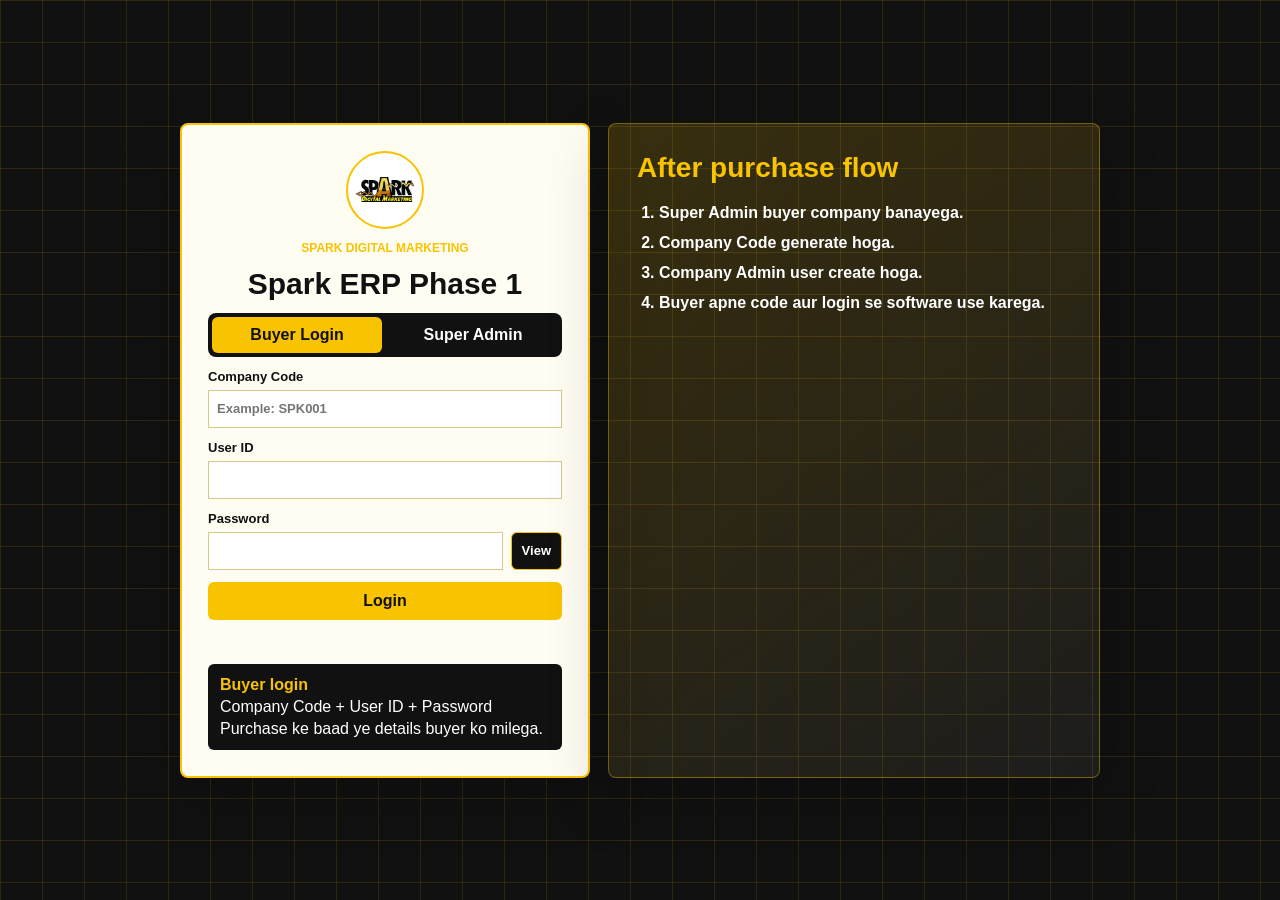
<file: index.html>
<!doctype html>
<html lang="en">
  <head>
    <meta charset="utf-8">
    <meta name="viewport" content="width=device-width, initial-scale=1, viewport-fit=cover">
    <meta name="theme-color" content="#111111">
    <title>Spark ERP Phase 1</title>
    <link rel="manifest" href="manifest.json">
    <link rel="stylesheet" href="styles.css?v=33">
  </head>
  <body class="is-locked">
    <section id="loginScreen" class="login-screen">
      <div class="login-wrap">
        <form id="loginForm" class="login-card">
          <img src="assets/spark-logo.avif" alt="Spark Digital Marketing logo">
          <p class="eyebrow">Spark Digital Marketing</p>
          <h1>Spark ERP Phase 1</h1>
          <div class="login-tabs" role="group" aria-label="Login type">
            <button class="active" data-login-mode="buyer" type="button">Buyer Login</button>
            <button data-login-mode="super" type="button">Super Admin</button>
          </div>
          <input name="loginMode" type="hidden" value="buyer">
          <label id="companyCodeField">Company Code<input name="companyCode" autocomplete="organization" placeholder="Example: SPK001"></label>
          <label>User ID<input name="userId" autocomplete="username" required></label>
          <label>Password<span class="password-line"><input id="loginPassword" name="password" type="password" autocomplete="current-password" required><button class="ghost mini-btn" data-toggle-password="#loginPassword" type="button">View</button></span></label>
          <button type="submit">Login</button>
          <p id="loginMessage" class="message" role="status"></p>
          <div class="credential-box">
            <strong id="loginHintTitle">Buyer login</strong>
            <span id="loginHintLine1">Company Code + User ID + Password</span>
            <span id="loginHintLine2">Purchase ke baad ye details buyer ko milega.</span>
          </div>
        </form>
        <aside class="login-help">
          <h2>After purchase flow</h2>
          <ol>
            <li>Super Admin buyer company banayega.</li>
            <li>Company Code generate hoga.</li>
            <li>Company Admin user create hoga.</li>
            <li>Buyer apne code aur login se software use karega.</li>
          </ol>
        </aside>
      </div>
    </section>

    <header class="app-header">
      <div class="brand">
        <img src="assets/spark-logo.avif" alt="">
        <div>
          <p>Mini Tally / Basic ERP</p>
          <h1>Spark ERP Phase 1</h1>
        </div>
      </div>
      <div class="header-meta">
        <span id="activeCompanyName">No Company</span>
        <span id="activeRole">Role</span>
        <button id="logoutBtn" class="ghost" type="button">Logout</button>
      </div>
    </header>

    <nav class="side-nav" aria-label="ERP modules">
      <button class="nav-btn active" data-tab="dashboard" type="button">Gateway</button>
      <button class="nav-btn" data-tab="companies" type="button">Company Create</button>
      <button class="nav-btn" data-tab="users" type="button">Users & Roles</button>
      <button class="nav-btn" data-tab="ledgers" type="button">Ledger</button>
      <button class="nav-btn" data-tab="costCategories" type="button">Cost Category</button>
      <button class="nav-btn" data-tab="vouchers" type="button">Voucher Entry</button>
      <button class="nav-btn" data-tab="salesPurchase" type="button">Sales / Purchase</button>
      <button class="nav-btn" data-tab="inventory" type="button">Inventory</button>
      <button class="nav-btn" data-tab="reports" type="button">Reports</button>
      <button class="nav-btn" data-tab="gst" type="button">GST</button>
      <button class="nav-btn" data-tab="backup" type="button">Backup</button>
    </nav>

    <main>
      <section id="dashboard" class="panel active">
        <div class="gateway">
          <section class="gateway-menu surface">
            <h2>Gateway of ERP</h2>
            <div class="gateway-group">
              <h3>Masters</h3>
              <button data-jump="companies" type="button">Company Create / Select</button>
              <button data-jump="users" type="button">User ID, Password, Roles</button>
              <button data-jump="ledgers" type="button">Customer / Supplier Ledger</button>
              <button data-jump="costCategories" type="button">Cost Category</button>
            </div>
            <div class="gateway-group">
              <h3>Transactions</h3>
              <button data-jump="vouchers" type="button">Payment / Receipt / Contra / Journal</button>
              <button data-jump="salesPurchase" type="button">Sales / Purchase GST Invoice</button>
              <button data-jump="inventory" type="button">Stock In / Out</button>
            </div>
            <div class="gateway-group">
              <h3>Reports</h3>
              <button data-jump="reports" type="button">Ledger / Trial Balance / P&L</button>
              <button data-jump="gst" type="button">GST Summary</button>
              <button data-jump="backup" type="button">Auto Backup</button>
            </div>
          </section>
          <section class="surface">
            <h2>Company Status</h2>
            <dl class="facts">
              <div><dt>Company</dt><dd id="dashCompany">-</dd></div>
              <div><dt>Code</dt><dd id="dashCompanyCode">-</dd></div>
              <div><dt>FY</dt><dd id="dashFy">-</dd></div>
              <div><dt>User</dt><dd id="dashUser">-</dd></div>
              <div><dt>Storage</dt><dd id="dashStorage">Checking...</dd></div>
              <div><dt>Auto Backup</dt><dd id="dashBackup">-</dd></div>
            </dl>
            <div id="sellerSetup" class="setup-flow">
              <h3>Seller Purchase Setup</h3>
              <button data-jump="companies" type="button"><span>1</span>Create buyer company</button>
              <button data-jump="users" type="button"><span>2</span>Create company admin/users</button>
              <button data-jump="ledgers" type="button"><span>3</span>Add customers/suppliers</button>
              <button data-jump="backup" type="button"><span>4</span>Export backup</button>
            </div>
            <div id="buyerWelcome" class="buyer-welcome">
              <h3>Buyer Workspace</h3>
              <p>Yahan se aap apni company ke ledger, voucher, invoice, inventory aur reports manage kar sakte hain.</p>
            </div>
          </section>
        </div>
        <div class="stats-grid">
          <article><span>Users</span><strong id="statUsers">0</strong></article>
          <article><span>Ledgers</span><strong id="statLedgers">0</strong></article>
          <article><span>Cost Categories</span><strong id="statCostCategories">0</strong></article>
          <article><span>Cost Centres</span><strong id="statCostCentres">0</strong></article>
          <article><span>Vouchers</span><strong id="statVouchers">0</strong></article>
          <article><span>Invoices</span><strong id="statInvoices">0</strong></article>
          <article><span>Stock Items</span><strong id="statStock">0</strong></article>
        </div>
      </section>

      <section id="companies" class="panel">
        <div class="two-col">
          <form id="companyForm" class="surface form-grid">
            <h2>Create Company</h2>
            <input name="id" type="hidden">
            <label>Company Name<input name="name" required></label>
            <label>Company Code<input name="code" placeholder="Auto, e.g. SPK001"></label>
            <label>Owner<input name="owner"></label>
            <label>GSTIN<input name="gstin"></label>
            <label>Mobile<input name="mobile"></label>
            <label>Email<input name="email" type="email"></label>
            <label>Financial Year From<input name="fyFrom" type="date"></label>
            <label>Financial Year To<input name="fyTo" type="date"></label>
            <label>Address<textarea name="address" rows="3"></textarea></label>
            <div class="actions"><button type="submit">Save Company</button><button class="ghost" id="newCompanyBtn" type="button">New</button></div>
          </form>
          <section class="surface">
            <h2>Company List</h2>
            <div id="companyList" class="table-wrap"></div>
          </section>
        </div>
      </section>

      <section id="users" class="panel">
        <div class="two-col">
          <form id="userForm" class="surface form-grid">
            <h2>Company User Login & Roles</h2>
            <input name="id" type="hidden">
            <label>User ID<input name="userId" required></label>
            <label>Password<span class="password-line"><input id="userPassword" name="password" type="password" required><button class="ghost mini-btn" data-toggle-password="#userPassword" type="button">View</button></span></label>
            <label>Role<select name="role"><option>Company Admin</option><option>Accountant</option><option>Viewer</option><option>Super Admin</option></select></label>
            <label>User Company<select name="companyId"></select></label>
            <p class="form-note">Super Admin sabhi company dekh sakta hai. Company Admin aur staff sirf apni company ka data use karenge.</p>
            <div class="actions"><button type="submit">Save User</button><button class="ghost" id="newUserBtn" type="button">New User</button></div>
          </form>
          <section class="surface">
            <h2>Company Wise Users</h2>
            <button class="ghost" data-toggle-user-passwords type="button">Show / Hide Passwords</button>
            <div class="role-cards">
              <article><strong>Super Admin</strong><span>All companies access</span></article>
              <article><strong>Company Admin</strong><span>Own company setup and users</span></article>
              <article><strong>Accountant</strong><span>Entries and reports</span></article>
              <article><strong>Viewer</strong><span>Reports only</span></article>
            </div>
            <div id="userList" class="table-wrap"></div>
          </section>
        </div>
      </section>

      <section id="ledgers" class="panel">
        <div class="two-col">
          <form id="ledgerForm" class="surface form-grid">
            <h2>Customer / Supplier Ledger</h2>
            <input name="id" type="hidden">
            <label>Ledger Name<input name="name" required></label>
            <label>Group<select name="group"><option>Customer</option><option>Supplier</option><option>Cash</option><option>Bank</option><option>Expense</option><option>Income</option><option>Duties & Taxes</option></select></label>
            <label>Opening Balance<input name="opening" type="number" step="0.01" value="0"></label>
            <label>Type<select name="balanceType"><option>Dr</option><option>Cr</option></select></label>
            <label>GSTIN<input name="gstin"></label>
            <label>Mobile<input name="mobile"></label>
            <label>Address<textarea name="address" rows="2"></textarea></label>
            <div class="actions"><button type="submit">Save Ledger</button><button class="ghost" id="newLedgerBtn" type="button">New</button></div>
          </form>
          <section class="surface">
            <h2>Ledger List</h2>
            <div id="ledgerList" class="table-wrap"></div>
          </section>
        </div>
      </section>

      <section id="costCategories" class="panel">
        <div class="two-col">
          <form id="costCategoryForm" class="surface form-grid">
            <h2>Cost Category</h2>
            <input name="id" type="hidden">
            <label>Category Name<input name="name" required></label>
            <label>Type<select name="type"><option>Primary</option><option>Project</option><option>Department</option><option>Branch</option><option>Campaign</option></select></label>
            <label>Status<select name="status"><option>Active</option><option>Inactive</option></select></label>
            <label>Notes<textarea name="notes" rows="2"></textarea></label>
            <div class="actions"><button type="submit">Save Cost Category</button><button class="ghost" id="newCostCategoryBtn" type="button">New</button></div>
          </form>
          <section class="surface">
            <h2>Cost Category List</h2>
            <div class="import-card">
              <strong>Upload Excel / CSV List</strong>
              <span>Columns: Category Name, Type, Status, Notes</span>
              <input id="costCategoryImportFile" type="file" accept=".xlsx,.xls,.csv">
              <div class="actions">
                <button id="importCostCategoryBtn" type="button">Upload List</button>
                <button id="downloadCostCategorySampleBtn" class="ghost" type="button">Sample CSV</button>
              </div>
            </div>
            <div id="costCategoryList" class="table-wrap"></div>
          </section>
        </div>
        <div class="two-col">
          <form id="costCentreForm" class="surface form-grid">
            <h2>Cost Centre</h2>
            <input name="id" type="hidden">
            <label>Cost Category<select name="costCategoryId"></select></label>
            <label>Centre Name<input name="name" required></label>
            <label>Status<select name="status"><option>Active</option><option>Inactive</option></select></label>
            <label>Notes<textarea name="notes" rows="2"></textarea></label>
            <div class="actions"><button type="submit">Save Cost Centre</button><button class="ghost" id="newCostCentreBtn" type="button">New</button></div>
          </form>
          <section class="surface">
            <h2>Cost Centre List</h2>
            <div id="costCentreList" class="table-wrap"></div>
          </section>
        </div>
      </section>

      <section id="vouchers" class="panel">
        <form id="voucherForm" class="surface form-grid">
          <h2>Voucher Entry</h2>
          <label>Voucher Type<select name="type"><option>Payment</option><option>Receipt</option><option>Contra</option><option>Journal</option></select></label>
          <label>Date<input name="date" type="date" required></label>
          <label>Cost Category<select name="costCategoryId"></select></label>
          <label>Cost Centre<select name="costCentreId"></select></label>
          <label>Debit Ledger<select name="debitLedger" required></select></label>
          <label>Credit Ledger<select name="creditLedger" required></select></label>
          <label>Amount<input name="amount" type="number" step="0.01" required></label>
          <label>Narration<textarea name="narration" rows="2"></textarea></label>
          <div class="actions"><button type="submit">Save Voucher</button></div>
        </form>
        <section class="surface"><h2>Voucher Register</h2><div id="voucherList" class="table-wrap"></div></section>
      </section>

      <section id="salesPurchase" class="panel">
        <form id="invoiceForm" class="surface">
          <div class="form-grid">
            <h2>Sales / Purchase GST Invoice</h2>
            <label>Type<select name="type"><option>Sales</option><option>Purchase</option></select></label>
            <label>Invoice No.<input name="invoiceNo" readonly></label>
            <label>Date<input name="date" type="date" required></label>
            <label>Party Ledger<select name="partyLedger" required></select></label>
            <label>Cost Category<select name="costCategoryId"></select></label>
            <label>Cost Centre<select name="costCentreId"></select></label>
          </div>
          <div class="table-wrap">
            <table class="entry-table">
              <thead><tr><th>Item</th><th>HSN</th><th>Qty</th><th>Rate</th><th>GST %</th><th>Amount</th><th></th></tr></thead>
              <tbody id="invoiceItems"></tbody>
            </table>
          </div>
          <div class="actions">
            <button class="ghost" id="addInvoiceItemBtn" type="button">Add Item</button>
            <strong id="invoiceTotal">Total: 0.00</strong>
            <button type="submit">Save GST Invoice</button>
          </div>
        </form>
        <section class="surface"><h2>Sales / Purchase Register</h2><div id="invoiceList" class="table-wrap"></div></section>
      </section>

      <section id="inventory" class="panel">
        <form id="stockForm" class="surface form-grid">
          <h2>Inventory Stock In / Out</h2>
          <label>Date<input name="date" type="date" required></label>
          <label>Item Name<input name="item" required></label>
          <label>Type<select name="type"><option>Stock In</option><option>Stock Out</option></select></label>
          <label>Cost Category<select name="costCategoryId"></select></label>
          <label>Cost Centre<select name="costCentreId"></select></label>
          <label>Qty<input name="qty" type="number" step="0.01" required></label>
          <label>Rate<input name="rate" type="number" step="0.01"></label>
          <label>Notes<textarea name="notes" rows="2"></textarea></label>
          <div class="actions"><button type="submit">Save Stock Entry</button></div>
        </form>
        <section class="surface"><h2>Stock Summary</h2><div id="stockSummary" class="table-wrap"></div></section>
        <section class="surface"><h2>Stock Register</h2><div id="stockList" class="table-wrap"></div></section>
      </section>

      <section id="reports" class="panel">
        <div class="surface">
          <div class="section-head"><h2>Reports</h2><button id="refreshReportsBtn" type="button">Refresh</button></div>
          <h3>Trial Balance</h3><div id="trialBalance" class="table-wrap"></div>
          <h3>Profit & Loss</h3><div id="profitLoss" class="report-box"></div>
          <h3>Ledger Report</h3><div id="ledgerReport" class="table-wrap"></div>
          <h3>Cost Centre Summary</h3><div id="costCentreReport" class="table-wrap"></div>
        </div>
      </section>

      <section id="gst" class="panel">
        <section class="surface">
          <h2>GST Summary</h2>
          <div id="gstSummary" class="table-wrap"></div>
        </section>
      </section>

      <section id="backup" class="panel">
        <div class="two-col">
          <section class="surface">
            <h2>Backup</h2>
            <p>Data IndexedDB me local permanent storage ke liye save hota hai. JSON export bhi available hai.</p>
            <div class="storage-card">
              <strong>Storage Status</strong>
              <span id="storageStatus">Checking...</span>
              <button id="persistStorageBtn" class="ghost" type="button">Make Data Permanent</button>
            </div>
            <div class="storage-card">
              <strong>App Update</strong>
              <span id="updateStatus">Current version 1.0.13</span>
              <button id="checkUpdateBtn" class="ghost" type="button">Check Update</button>
              <button id="downloadLatestBtn" class="ghost" type="button" hidden>Open APK Download Page</button>
            </div>
            <div class="actions"><button id="exportBackupBtn" type="button">Export JSON</button><button id="createBackupBtn" class="ghost" type="button">Create Auto Backup Now</button></div>
          </section>
          <section class="surface">
            <h2>Restore</h2>
            <input id="importBackupFile" type="file" accept="application/json">
            <button id="importBackupBtn" type="button">Import JSON</button>
          </section>
        </div>
        <section class="surface"><h2>Backup History</h2><div id="backupList" class="table-wrap"></div></section>
      </section>
    </main>

    <div id="updatePopup" class="update-popup" hidden>
      <strong>New update available</strong>
      <span id="updatePopupText">Latest APK ready hai.</span>
      <div class="actions">
        <button id="downloadUpdateBtn" type="button">Open Download Page</button>
        <button id="dismissUpdateBtn" class="ghost" type="button">Later</button>
      </div>
    </div>
    <div id="toast" class="toast" role="status"></div>
    <script src="vendor/xlsx.full.min.js?v=1" defer></script>
    <script src="app.js?v=33" defer></script>
  </body>
</html>
</file>
<file: styles.css>
:root {
  --black: #111111;
  --gold: #f8c300;
  --gold-soft: #fff8dc;
  --paper: #fffdf2;
  --card: #ffffff;
  --line: #eadfbb;
  --muted: #667085;
  --danger: #b3261e;
  --shadow: 0 22px 60px rgba(0, 0, 0, .22);
  --soft-shadow: 0 14px 34px rgba(0, 0, 0, .12);
}

* { box-sizing: border-box; }
body {
  margin: 0;
  color: var(--black);
  font-family: Arial, Helvetica, sans-serif;
  background:
    linear-gradient(90deg, rgba(248, 195, 0, .09) 1px, transparent 1px),
    linear-gradient(180deg, rgba(248, 195, 0, .09) 1px, transparent 1px),
    var(--black);
  background-size: 42px 42px;
}

button, input, select, textarea { font: inherit; }
button {
  min-height: 38px;
  border: 0;
  padding: 0 14px;
  color: var(--black);
  background: var(--gold);
  font-weight: 900;
  cursor: pointer;
  border-radius: 6px;
}
.ghost { color: white; background: var(--black); border: 1px solid var(--gold); }

.login-screen {
  position: fixed;
  inset: 0;
  z-index: 100;
  display: grid;
  place-items: center;
  padding: calc(18px + env(safe-area-inset-top, 0px)) 18px calc(18px + env(safe-area-inset-bottom, 0px));
  background:
    linear-gradient(90deg, rgba(248, 195, 0, .12) 1px, transparent 1px),
    linear-gradient(180deg, rgba(248, 195, 0, .12) 1px, transparent 1px),
    var(--black);
  background-size: 42px 42px;
}
.login-screen[hidden] { display: none; }
.login-wrap {
  width: min(920px, 100%);
  display: grid;
  grid-template-columns: minmax(300px, 410px) minmax(280px, 1fr);
  gap: 18px;
  align-items: stretch;
}
.login-card {
  display: grid;
  gap: 12px;
  padding: 26px;
  background: var(--paper);
  border: 2px solid var(--gold);
  box-shadow: var(--shadow);
  border-radius: 8px;
}
.login-card img {
  width: 78px;
  height: 78px;
  justify-self: center;
  object-fit: contain;
  padding: 6px;
  background: white;
  border: 2px solid var(--gold);
  border-radius: 50%;
}
.login-card h1 { margin: 0; text-align: center; font-size: 30px; }
.eyebrow { margin: 0; color: var(--gold); font-size: 12px; font-weight: 900; text-transform: uppercase; text-align: center; }
.message { min-height: 20px; margin: 0; color: var(--danger); font-weight: 800; text-align: center; }
.login-tabs {
  display: grid;
  grid-template-columns: 1fr 1fr;
  gap: 6px;
  padding: 4px;
  background: #111;
  border-radius: 8px;
}
.login-tabs button {
  min-height: 36px;
  color: white;
  background: transparent;
}
.login-tabs button.active {
  color: var(--black);
  background: var(--gold);
}
.credential-box {
  display: grid;
  gap: 4px;
  padding: 12px;
  background: #111;
  color: white;
  border-radius: 6px;
}
.credential-box strong { color: var(--gold); }
.login-help {
  padding: 28px;
  color: white;
  background: linear-gradient(145deg, rgba(248, 195, 0, .17), rgba(255, 255, 255, .05));
  border: 1px solid rgba(248, 195, 0, .38);
  border-radius: 8px;
  box-shadow: var(--shadow);
}
.login-help h2 { color: var(--gold); font-size: 28px; }
.login-help ol {
  display: grid;
  gap: 12px;
  margin: 20px 0 0;
  padding-left: 22px;
  font-weight: 800;
}

body.is-locked { overflow: hidden; }
body.is-locked .app-header,
body.is-locked .side-nav,
body.is-locked main { filter: blur(4px); pointer-events: none; user-select: none; }

.app-header {
  position: sticky;
  top: 0;
  z-index: 20;
  display: flex;
  align-items: center;
  justify-content: space-between;
  gap: 14px;
  min-height: 74px;
  padding: calc(8px + env(safe-area-inset-top, 0px)) 16px 8px;
  color: white;
  background: rgba(5, 5, 5, .96);
  border-bottom: 1px solid rgba(248, 195, 0, .35);
}
.brand { display: flex; align-items: center; gap: 12px; min-width: 0; }
.brand img {
  width: 58px;
  height: 58px;
  object-fit: contain;
  padding: 5px;
  background: white;
  border: 2px solid var(--gold);
  border-radius: 50%;
}
.brand p { margin: 0; color: var(--gold); font-size: 12px; font-weight: 900; text-transform: uppercase; }
.brand h1 { margin: 0; font-size: clamp(18px, 4vw, 28px); }
.header-meta { display: flex; align-items: center; justify-content: flex-end; gap: 8px; flex-wrap: wrap; font-weight: 800; }
.header-meta span { padding: 7px 10px; border: 1px solid rgba(248, 195, 0, .45); }

.side-nav {
  position: fixed;
  top: calc(74px + env(safe-area-inset-top, 0px));
  bottom: 0;
  left: 0;
  width: 238px;
  display: grid;
  align-content: start;
  gap: 6px;
  padding: 12px;
  background: #050505;
  border-right: 1px solid rgba(248, 195, 0, .35);
  overflow-y: auto;
}
.nav-btn {
  width: 100%;
  text-align: left;
  color: #f5f5f5;
  background: transparent;
  border: 1px solid transparent;
}
.nav-btn.active, .nav-btn:hover { color: var(--black); background: var(--gold); }

main {
  margin-left: 238px;
  padding: 14px;
  padding-bottom: calc(14px + env(safe-area-inset-bottom, 0px));
}
.panel { display: none; }
.panel.active { display: grid; gap: 14px; }
.surface {
  background: var(--paper);
  border: 2px solid var(--gold);
  box-shadow: var(--soft-shadow);
  padding: 14px;
  border-radius: 8px;
}
h2, h3 { margin: 0 0 12px; }
.two-col, .gateway {
  display: grid;
  grid-template-columns: minmax(0, 1fr) minmax(320px, .8fr);
  gap: 14px;
}
.form-grid {
  display: grid;
  grid-template-columns: repeat(3, minmax(0, 1fr));
  gap: 12px;
}
.form-grid h2, .form-grid .actions, .form-grid textarea { grid-column: 1 / -1; }
label { display: grid; gap: 6px; font-size: 13px; font-weight: 900; }
input, select, textarea {
  width: 100%;
  min-height: 38px;
  border: 1px solid #d7c98c;
  padding: 8px;
  background: white;
}
.password-line {
  display: grid;
  grid-template-columns: minmax(0, 1fr) auto;
  gap: 8px;
}
.mini-btn {
  min-height: 38px;
  padding: 0 10px;
}
.actions { display: flex; flex-wrap: wrap; align-items: center; gap: 10px; margin-top: 12px; }

.gateway-menu h2, .gateway-status h2 {
  margin: -14px -14px 12px;
  padding: 10px 12px;
  text-align: center;
  background: var(--gold);
}
.gateway-group { padding: 8px 0 12px; border-bottom: 1px solid var(--line); }
.gateway-group:last-child { border-bottom: 0; }
.gateway-group button {
  width: 100%;
  display: block;
  margin: 4px 0;
  color: var(--black);
  background: transparent;
  border: 1px solid transparent;
  text-align: left;
}
.gateway-group button:hover { color: white; background: var(--black); border-color: var(--gold); }
.facts { display: grid; gap: 8px; margin: 0; }
.facts div { display: grid; grid-template-columns: 110px 1fr; gap: 10px; padding: 8px; border: 1px solid var(--line); }
dt { color: var(--muted); font-weight: 900; }
dd { margin: 0; font-weight: 800; overflow-wrap: anywhere; }
.setup-flow {
  display: grid;
  gap: 8px;
  margin-top: 14px;
  padding-top: 14px;
  border-top: 1px solid var(--line);
}
.buyer-welcome {
  margin-top: 14px;
  padding: 14px;
  background: white;
  border: 1px solid var(--line);
  border-radius: 8px;
}
.buyer-welcome h3 { margin-bottom: 6px; }
.buyer-welcome p { margin: 0; color: var(--muted); font-weight: 800; }
body.is-buyer-user .nav-btn[data-tab="companies"]::after {
  content: " / My Company";
}
[hidden] { display: none !important; }
.setup-flow h3 { margin-bottom: 4px; }
.setup-flow button {
  display: grid;
  grid-template-columns: 30px 1fr;
  gap: 8px;
  align-items: center;
  width: 100%;
  min-height: 42px;
  background: white;
  border: 1px solid var(--line);
  text-align: left;
}
.setup-flow button span {
  display: grid;
  place-items: center;
  width: 26px;
  height: 26px;
  color: var(--black);
  background: var(--gold);
  border-radius: 50%;
}

.stats-grid {
  display: grid;
  grid-template-columns: repeat(auto-fit, minmax(150px, 1fr));
  gap: 12px;
}
.stats-grid article {
  padding: 14px;
  background: var(--paper);
  border: 2px solid var(--gold);
  border-radius: 8px;
  box-shadow: var(--soft-shadow);
}
.stats-grid span { display: block; color: var(--muted); font-size: 12px; font-weight: 900; text-transform: uppercase; }
.stats-grid strong { display: block; margin-top: 8px; font-size: 26px; }

.table-wrap { overflow-x: auto; border: 1px solid var(--line); }
table { width: 100%; min-width: 720px; border-collapse: collapse; background: white; }
th, td { padding: 9px; border-bottom: 1px solid var(--line); text-align: left; vertical-align: top; }
th { color: var(--gold); background: var(--black); }
.entry-table input { min-width: 120px; }
.line-total { text-align: right; font-weight: 900; }
.empty { padding: 12px; color: var(--muted); font-weight: 800; }
.form-note {
  grid-column: 1 / -1;
  margin: 0;
  padding: 10px 12px;
  background: #fff6c2;
  border: 1px solid #e7cf60;
  font-weight: 800;
}
.role-cards {
  display: grid;
  grid-template-columns: repeat(4, minmax(0, 1fr));
  gap: 8px;
  margin-bottom: 12px;
}
.role-cards article {
  display: grid;
  gap: 4px;
  padding: 10px;
  background: white;
  border: 1px solid var(--line);
  border-radius: 6px;
}
.role-cards strong { color: var(--black); }
.role-cards span { color: var(--muted); font-size: 12px; font-weight: 800; }
.company-user-group {
  display: grid;
  gap: 8px;
  margin-bottom: 14px;
}
.company-user-group h3 {
  margin: 0;
  padding: 9px 10px;
  color: var(--black);
  background: var(--gold);
  border-radius: 6px;
}
.inline-actions {
  display: flex;
  flex-wrap: wrap;
  gap: 8px;
}
.inline-actions button { min-width: 80px; }
.role-badge {
  display: inline-grid;
  place-items: center;
  min-width: 84px;
  min-height: 26px;
  padding: 0 8px;
  color: #111;
  background: #ffe36a;
  border-radius: 999px;
  font-weight: 900;
}
.role-super-admin { color: white; background: #111; }
.role-company-admin { background: #ffe36a; }
.role-accountant { background: #c8f7d6; }
.role-viewer { background: #d7e8ff; }
.storage-card {
  display: grid;
  gap: 8px;
  margin: 12px 0;
  padding: 12px;
  background: white;
  border: 1px solid var(--line);
  border-radius: 8px;
}
.import-card {
  display: grid;
  gap: 8px;
  margin-bottom: 12px;
  padding: 12px;
  background: white;
  border: 1px solid var(--line);
  border-radius: 8px;
}
.import-card strong { color: var(--black); }
.import-card span { color: var(--muted); font-weight: 800; }
.storage-card strong { color: var(--black); }
.storage-card span { color: var(--muted); font-weight: 900; }
.storage-card button { justify-self: start; }
.update-popup {
  position: fixed;
  right: 16px;
  bottom: 16px;
  z-index: 210;
  width: min(340px, calc(100vw - 32px));
  display: grid;
  gap: 8px;
  padding: 14px;
  color: var(--black);
  background: var(--paper);
  border: 2px solid var(--gold);
  border-radius: 8px;
  box-shadow: var(--shadow);
}
.update-popup strong { font-size: 16px; }
.update-popup span { color: var(--muted); font-weight: 800; }

.section-head { display: flex; align-items: center; justify-content: space-between; gap: 12px; }
.report-box {
  display: grid;
  gap: 8px;
  margin-bottom: 16px;
}
.report-box div {
  display: flex;
  justify-content: space-between;
  gap: 12px;
  padding: 10px;
  background: white;
  border: 1px solid var(--line);
}
.toast {
  position: fixed;
  left: 50%;
  bottom: 18px;
  z-index: 200;
  min-width: 220px;
  padding: 11px 14px;
  color: white;
  background: var(--black);
  border: 1px solid var(--gold);
  opacity: 0;
  text-align: center;
  transform: translateX(-50%) translateY(70px);
  transition: .2s ease;
}
.toast.show { opacity: 1; transform: translateX(-50%) translateY(0); }

@media (max-width: 900px) {
  .app-header { align-items: flex-start; flex-direction: column; }
  .login-wrap { grid-template-columns: 1fr; }
  .side-nav {
    position: sticky;
    top: 0;
    width: 100%;
    grid-template-columns: repeat(2, minmax(0, 1fr));
    max-height: none;
  }
  main { margin-left: 0; }
  .two-col, .gateway, .form-grid, .stats-grid, .role-cards { grid-template-columns: 1fr; }
  .facts div { grid-template-columns: 1fr; }
}

@media (max-width: 640px) {
  html, body {
    width: 100%;
    max-width: 100%;
    overflow-x: hidden;
  }
  body { background-size: 28px 28px; }
  button { min-height: 42px; padding: 0 10px; }
  .login-screen {
    position: fixed;
    align-items: start;
    justify-items: stretch;
    overflow-y: auto;
    padding: calc(16px + env(safe-area-inset-top, 0px)) 10px calc(10px + env(safe-area-inset-bottom, 0px));
  }
  .login-wrap {
    width: 100%;
    max-width: 100%;
    gap: 10px;
  }
  .login-card {
    gap: 10px;
    padding: 14px;
  }
  .login-card img {
    width: 64px;
    height: 64px;
  }
  .login-card h1 { font-size: 24px; }
  .login-help { display: none; }
  .credential-box { font-size: 13px; }
  .app-header {
    position: sticky;
    min-height: auto;
    padding: calc(14px + env(safe-area-inset-top, 0px)) 10px 8px;
    gap: 8px;
  }
  .brand {
    width: 100%;
    gap: 8px;
  }
  .brand img {
    width: 44px;
    height: 44px;
    padding: 4px;
  }
  .brand h1 { font-size: 18px; }
  .brand p { font-size: 10px; }
  .header-meta {
    width: 100%;
    justify-content: flex-start;
    gap: 6px;
    font-size: 12px;
  }
  .header-meta span { padding: 5px 7px; }
  .side-nav {
    position: sticky;
    top: 0;
    z-index: 19;
    display: flex;
    width: 100%;
    max-width: 100vw;
    gap: 6px;
    padding: 8px;
    overflow-x: auto;
    overflow-y: hidden;
    border-right: 0;
    border-bottom: 1px solid rgba(248, 195, 0, .35);
    scroll-snap-type: x mandatory;
  }
  .nav-btn {
    flex: 0 0 auto;
    width: auto;
    min-width: 112px;
    min-height: 38px;
    padding: 0 10px;
    text-align: center;
    white-space: nowrap;
    scroll-snap-align: start;
  }
  main {
    width: 100%;
    max-width: 100vw;
    margin-left: 0;
    padding: 8px;
    padding-bottom: calc(16px + env(safe-area-inset-bottom, 0px));
  }
  .panel.active { gap: 10px; }
  .surface {
    padding: 10px;
    border-width: 1px;
    border-radius: 6px;
  }
  .gateway-menu h2, .gateway-status h2 {
    margin: -10px -10px 10px;
    padding: 9px 10px;
    font-size: 18px;
  }
  .two-col, .gateway, .form-grid, .role-cards {
    grid-template-columns: minmax(0, 1fr);
    gap: 10px;
  }
  .stats-grid {
    grid-template-columns: repeat(2, minmax(0, 1fr));
    gap: 8px;
  }
  .stats-grid article { padding: 10px; }
  .stats-grid strong { font-size: 22px; }
  .facts div {
    grid-template-columns: minmax(0, 1fr);
    gap: 4px;
  }
  input, select, textarea {
    min-height: 42px;
    font-size: 16px;
  }
  .actions {
    display: grid;
    grid-template-columns: minmax(0, 1fr);
    gap: 8px;
  }
  .actions button { width: 100%; }
  .table-wrap {
    max-width: 100%;
    overflow-x: auto;
    -webkit-overflow-scrolling: touch;
  }
  table {
    width: max-content;
    min-width: 100%;
    font-size: 13px;
  }
  th, td {
    padding: 8px;
    max-width: 180px;
    overflow-wrap: anywhere;
  }
  .entry-table input { min-width: 96px; }
  .entry-table {
    width: 100%;
    min-width: 0;
  }
  .entry-table thead { display: none; }
  .entry-table tbody,
  .entry-table tr,
  .entry-table td {
    display: block;
    width: 100%;
  }
  .entry-table tr {
    display: grid;
    grid-template-columns: repeat(2, minmax(0, 1fr));
    gap: 8px;
    padding: 8px;
    background: white;
    border-bottom: 1px solid var(--line);
  }
  .entry-table td {
    max-width: none;
    padding: 0;
    border-bottom: 0;
  }
  .entry-table td:nth-child(6),
  .entry-table td:nth-child(7) {
    grid-column: 1 / -1;
  }
  .entry-table .line-total {
    padding: 9px;
    color: white;
    background: var(--black);
    border: 1px solid var(--gold);
    border-radius: 6px;
    text-align: center;
  }
  .entry-table td:nth-child(7) button {
    width: 100%;
  }
  .section-head {
    align-items: stretch;
    flex-direction: column;
  }
  .report-box div {
    align-items: flex-start;
    flex-direction: column;
  }
  .update-popup {
    right: 8px;
    bottom: 8px;
    width: calc(100vw - 16px);
  }
  .toast {
    width: calc(100vw - 24px);
    min-width: 0;
  }
}
</file>
